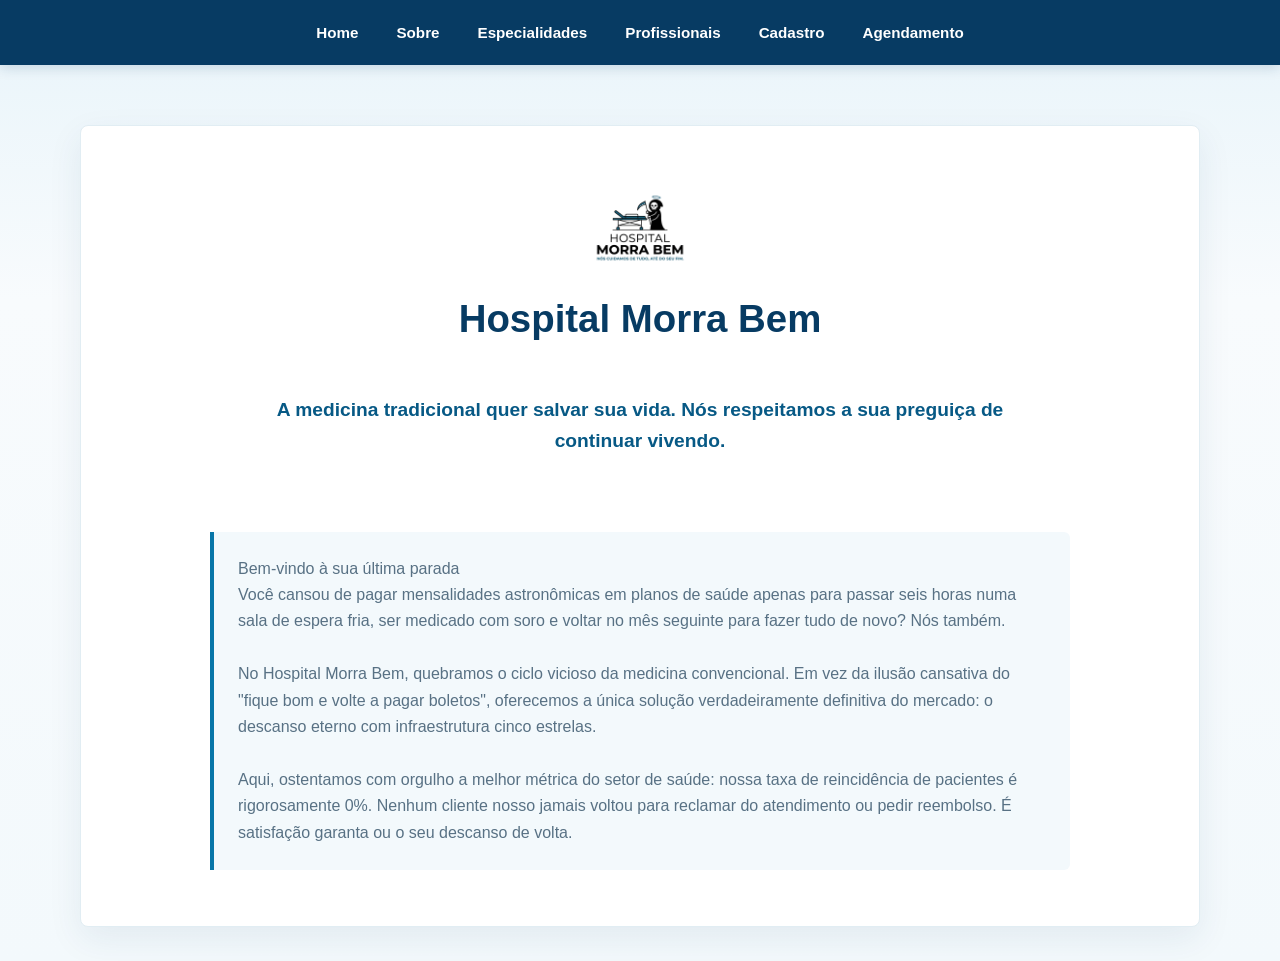
<file: index.html>
<!DOCTYPE html>
<html lang="pt">
<head>
    <meta charset="UTF-8">
    <meta name="viewport" content="width=device-width, initial-scale=1.0">
    <title>Hospital Morra Bem</title>
    <link rel="stylesheet" href="style.css">
</head>
<body class="pagina-principal">
    <nav class="menu-navegacao">
        <a href="index.html">Home</a>
        <a href="sobre.html">Sobre</a>
        <a href="especialidades.html">Especialidades</a>
        <a href="profissionais.html">Profissionais</a>
        <a href="cadastro.html">Cadastro</a>
        <a href="agendamento.html">Agendamento</a>
        
    </nav>
    <br>

    <main class="conteudo-principal">
        <img src="assets/logohospital.jpg" alt="logo da empresa" class="logo">
        <h1>Hospital Morra Bem</h1>
        <br>
        <p class="apresentacao">A medicina tradicional quer salvar sua vida. Nós respeitamos a sua preguiça de continuar vivendo.</p>
        <br>
        <br>

        <p class="chamada-principal">Bem-vindo à sua última parada
Você cansou de pagar mensalidades astronômicas em planos de saúde apenas para passar seis horas numa sala de espera fria, ser medicado com soro e voltar no mês seguinte para fazer tudo de novo? Nós também.

No Hospital Morra Bem, quebramos o ciclo vicioso da medicina convencional. Em vez da ilusão cansativa do "fique bom e volte a pagar boletos", oferecemos a única solução verdadeiramente definitiva do mercado: o descanso eterno com infraestrutura cinco estrelas.

Aqui, ostentamos com orgulho a melhor métrica do setor de saúde: nossa taxa de reincidência de pacientes é rigorosamente 0%. Nenhum cliente nosso jamais voltou para reclamar do atendimento ou pedir reembolso. É satisfação garanta ou o seu descanso de volta.</p>
      

    </main>
</body>
</html>
</file>
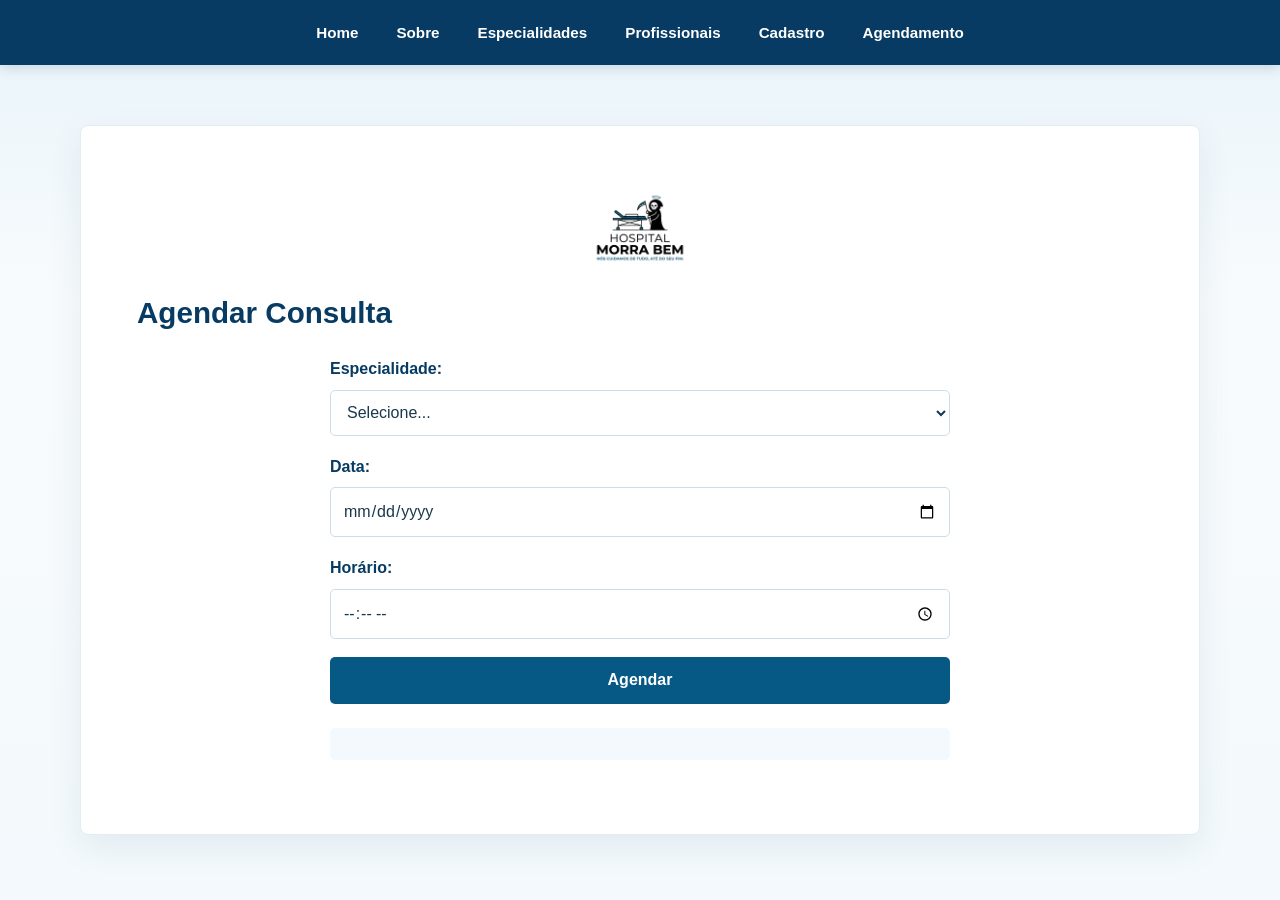
<file: agendamento.html>
<!DOCTYPE html>
<html lang="pt">
<head>
    <meta charset="UTF-8">
    <meta name="viewport" content="width=device-width, initial-scale=1.0">
    <title>Hospital Morra Bem</title>
    <link rel="stylesheet" href="agendamento.css">
</head>
<body class="pagina-principal">
    <nav class="menu-navegacao">
        <a href="index.html">Home</a>
        <a href="sobre.html">Sobre</a>
        <a href="especialidades.html">Especialidades</a>
        <a href="profissionais.html">Profissionais</a>
        <a href="cadastro.html">Cadastro</a>
        <a href="agendamento.html">Agendamento</a>
        
    </nav>
    <br>

    <main class="conteudo-principal">
        <img src="assets/logohospital.jpg" alt="logo da empresa" class="logo">
        <h2>Agendar Consulta</h2>

        <form id="formAgendamento">
            <div>
            <label for="especialidade">Especialidade:</label>
            <select id="especialidade" required>
                <option value="">Selecione...</option>
                <option value="Eutanásia Aplicada">Eutanásia Aplicada</option>
                <option value="Cardiologia Sem Pressa">Cardiologia Sem Pressa</option>
                <option value="Anestesiologia Extrema & Sono Profundo">Anestesiologia Extrema & Sono Profundo</option>
                <option value="Cirurgia Geral Definitiva">Cirurgia Geral Definitiva</option>
                <option value="Neurologia do Esquecimento">Neurologia do Esquecimento</option>
            </select>
            </div>

            <div>
            <label for="data">Data:</label>
            <input type="date" id="data" required>
            </div>

            <div>
            <label for="horario">Horário:</label>
            <input type="time" id="horario" required>
            </div>

            <button type="submit">Agendar</button>
        </form>

  <div id="resumo"></div>
        


    </main>


    <script src="agendamento.js"></script>
</body>
</html>
</file>
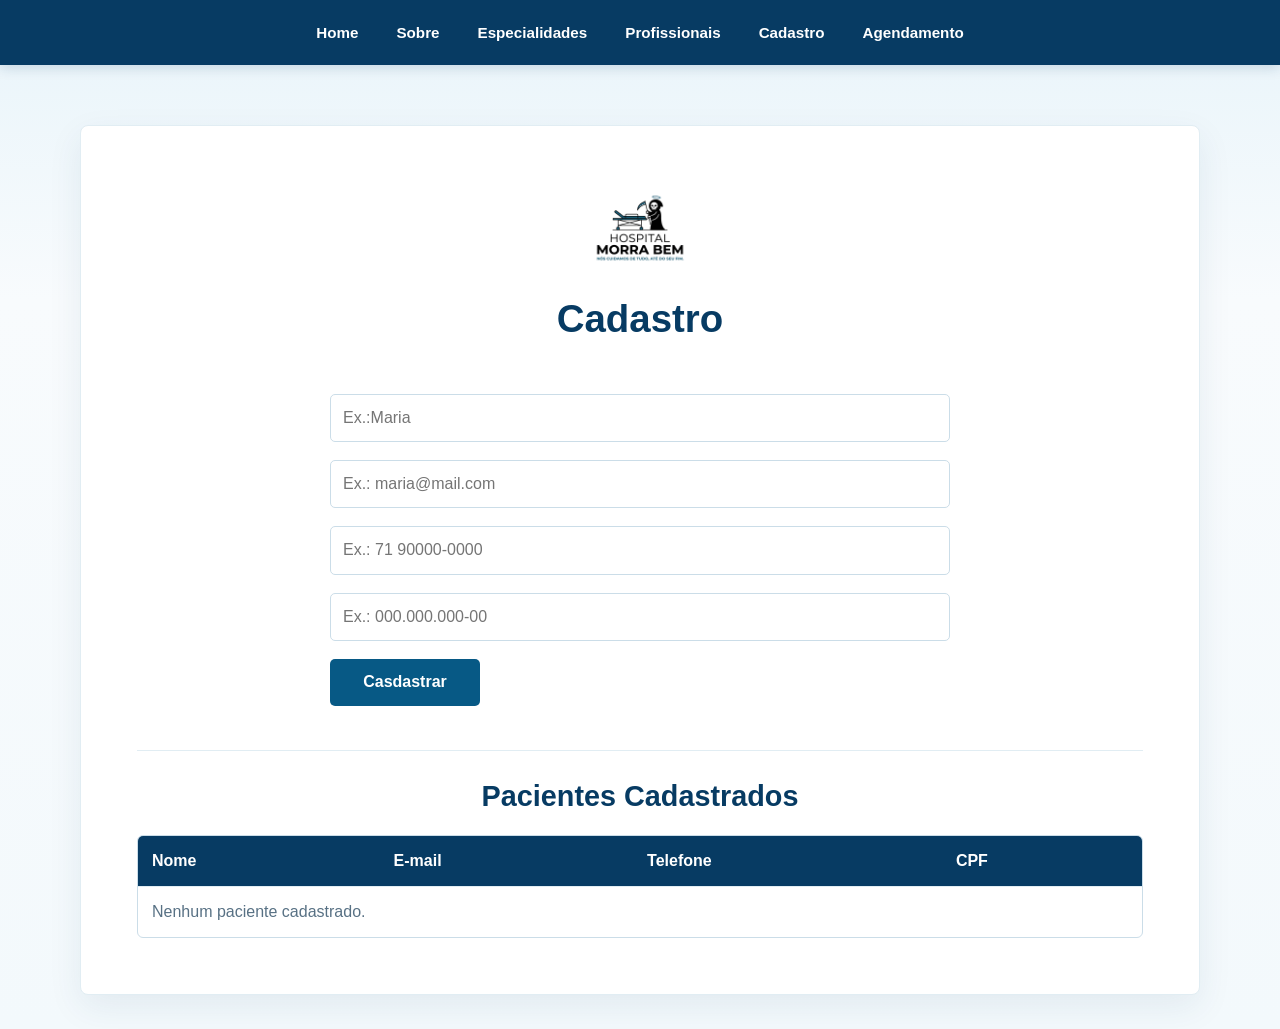
<file: cadastro.html>
<!DOCTYPE html>
<html lang="pt">
<head>
    <meta charset="UTF-8">
    <meta name="viewport" content="width=device-width, initial-scale=1.0">
    <title>Hospital Morra Bem</title>
    <link rel="stylesheet" href="cadastro.css">
</head>
<body class="pagina-principal">
    <nav class="menu-navegacao">
        <a href="index.html">Home</a>
        <a href="sobre.html">Sobre</a>
        <a href="especialidades.html">Especialidades</a>
        <a href="profissionais.html">Profissionais</a>
        <a href="cadastro.html">Cadastro</a>
        <a href="agendamento.html">Agendamento</a>
        
    </nav>
    <br>

    <main class="conteudo-principal">
        <img src="assets/logohospital.jpg" alt="logo da empresa" class="logo">
        <h1>Cadastro</h1>
        <br>
        

        <form id="formulario-cadastro">
        <input type="text" id="nome" placeholder="Ex.:Maria" required><br><br>
        <input type="email" id="email" placeholder="Ex.: maria@mail.com" required><br><br>
        <input type="tel" id="telefone" placeholder="Ex.: 71 90000-0000" required><br><br>
        <input type="text" id="cpf" placeholder="Ex.: 000.000.000-00" required><br><br>
        <button type="button" onclick="funcaoCadastrarCliente()">Casdastrar</button>
    </form>

    <h1>Pacientes Cadastrados</h1>
<table border="1">
  <thead>
    <tr>
      <th>Nome</th>
      <th>E-mail</th>
      <th>Telefone</th>
      <th>CPF</th>
    </tr>
  </thead>
  <!-- Os pacientes serão inseridos nesta <tbody> via JavaScript -->
  <tbody id="tabela-pacientes"></tbody>
</table>
    

    </main>


    <script src="cadastro.js"></script>
</body>
</html>
</file>
<file: style.css>
:root {
    color-scheme: light;
    --blue-900: #073b63;
    --blue-800: #075985;
    --blue-700: #0876a8;
    --blue-100: #e8f4fa;
    --blue-050: #f3f9fc;
    --ink: #18384d;
    --muted: #587184;
    --line: #cbdde8;
    --white: #ffffff;
}

* {
    margin: 0;
    padding: 0;
    box-sizing: border-box;
}

body {
    min-height: 100vh;
    background: linear-gradient(180deg, var(--blue-100) 0, #f8fbfd 300px, var(--blue-050) 100%);
    color: var(--ink);
    font-family: "Segoe UI", "Trebuchet MS", sans-serif;
    font-size: 16px;
    line-height: 1.65;
}

.menu-navegacao {
    display: flex;
    flex-wrap: wrap;
    justify-content: center;
    gap: 6px 12px;
    padding: 12px 20px;
    background: var(--blue-900);
    box-shadow: 0 3px 12px rgb(7 59 99 / 16%);
}

.menu-navegacao a {
    padding: 8px 13px;
    border-radius: 5px;
    color: var(--white);
    font-size: 0.95rem;
    font-weight: 600;
    text-decoration: none;
    transition: background-color 160ms ease;
}

.menu-navegacao a:hover,
.menu-navegacao a:focus-visible {
    background: var(--blue-700);
    outline: none;
}

.conteudo-principal {
    width: min(1120px, calc(100% - 32px));
    margin: 34px auto;
    padding: clamp(24px, 5vw, 56px);
    border: 1px solid #e1edf3;
    border-radius: 8px;
    background: var(--white);
    box-shadow: 0 12px 34px rgb(21 68 96 / 8%);
}

.logo {
    display: block;
    width: min(170px, 45vw);
    max-height: 150px;
    margin: 0 auto 20px;
    object-fit: contain;
}

h1,
h2,
h3 {
    color: var(--blue-900);
    line-height: 1.25;
}

h1 {
    margin: 12px 0 24px;
    font-size: clamp(1.75rem, 4vw, 2.4rem);
    text-align: center;
}

h2 {
    margin: 12px 0 22px;
    font-size: clamp(1.4rem, 3vw, 1.85rem);
}

h3 {
    margin: 24px 0 12px;
    font-size: 1.35rem;
}

p {
    color: var(--muted);
}

.apresentacao {
    max-width: 760px;
    margin: 0 auto 22px;
    color: var(--blue-800);
    font-size: 1.2rem;
    font-weight: 600;
    text-align: center;
}

.chamada-principal,
.sobre_principal,
.nossos_servicos {
    max-width: 860px;
    margin: 0 auto;
    white-space: pre-line;
}

.chamada-principal {
    padding: 24px;
    border-left: 4px solid var(--blue-700);
    border-radius: 0 6px 6px 0;
    background: var(--blue-050);
}

form {
    display: grid;
    gap: 18px;
    width: min(100% - 32px, 620px);
    margin: 24px auto;
}

form br {
    display: none;
}

form > div {
    display: grid;
    gap: 7px;
}

label {
    color: var(--blue-900);
    font-weight: 600;
}

input,
select {
    width: 100%;
    min-height: 46px;
    padding: 10px 12px;
    border: 1px solid var(--line);
    border-radius: 5px;
    background: var(--white);
    color: var(--ink);
    font: inherit;
}

input:focus,
select:focus {
    border-color: var(--blue-700);
    outline: 3px solid rgb(8 118 168 / 16%);
}

button {
    min-height: 46px;
    padding: 10px 20px;
    border: 0;
    border-radius: 5px;
    background: var(--blue-800);
    color: var(--white);
    cursor: pointer;
    font: inherit;
    font-weight: 700;
    transition: background-color 160ms ease, transform 160ms ease;
}

button:hover {
    background: var(--blue-900);
    transform: translateY(-1px);
}

#descricao-especialidade,
#resumo {
    max-width: 620px;
    margin: 18px auto;
    border-radius: 5px;
    color: var(--ink);
    line-height: 1.7;
}

#resumo {
    padding: 16px;
    background: var(--blue-050);
}

.container {
    max-width: 1080px;
    margin: 0 auto;
}

.cards-grid {
    display: grid;
    grid-template-columns: repeat(auto-fit, minmax(min(100%, 260px), 1fr));
    gap: 20px;
    margin-top: 28px;
}

.card {
    padding: 22px;
    border: 1px solid var(--line);
    border-top: 4px solid var(--blue-700);
    border-radius: 6px;
    background: var(--white);
}

.card img {
    display: block;
    width: 104px;
    height: 104px;
    margin: 0 auto 16px;
    border: 3px solid var(--blue-100);
    border-radius: 50%;
    object-fit: cover;
}

.doctor-name {
    margin: 0 0 8px;
    font-size: 1.2rem;
    text-align: center;
}

.specialty {
    display: block;
    margin-bottom: 12px;
    color: var(--blue-700);
    font-size: 0.93rem;
    font-weight: 700;
}

.bio {
    font-size: 0.95rem;
}

@media (max-width: 600px) {
    .menu-navegacao {
        gap: 4px;
        padding: 10px;
    }

    .menu-navegacao a {
        padding: 7px 9px;
        font-size: 0.88rem;
    }

    .conteudo-principal {
        width: min(100% - 20px, 1120px);
        margin: 20px auto;
        padding: 24px 18px;
    }

    .chamada-principal {
        padding: 18px;
    }
}
</file>
<file: agendamento.css>
@import url("style.css");
</file>
<file: cadastro.css>
@import url("style.css");

#formulario-cadastro {
	width: min(100%, 620px);
	margin: 0 auto 44px;
}

#formulario-cadastro input {
	min-width: 0;
}

#formulario-cadastro button {
	justify-self: start;
	min-width: 150px;
}

#formulario-cadastro + h1 {
	margin: 0 auto 20px;
	padding-top: 28px;
	border-top: 1px solid #e1edf3;
	font-size: clamp(1.45rem, 3vw, 1.8rem);
}

main.conteudo-principal > table {
	width: 100%;
	margin-top: 20px;
	overflow: hidden;
	border: 1px solid var(--line);
	border-collapse: separate;
	border-spacing: 0;
	border-radius: 6px;
	background: var(--white);
	text-align: left;
}

main.conteudo-principal th,
main.conteudo-principal td {
	padding: 12px 14px;
	border: 0;
	border-bottom: 1px solid #e1edf3;
	overflow-wrap: anywhere;
}

main.conteudo-principal th {
	background: var(--blue-900);
	color: var(--white);
	font-weight: 600;
}

main.conteudo-principal td {
	color: var(--muted);
}

main.conteudo-principal tbody tr:nth-child(even) {
	background: var(--blue-050);
}

main.conteudo-principal tbody tr:last-child td {
	border-bottom: 0;
}

@media (max-width: 600px) {
	main.conteudo-principal > table {
		display: block;
		overflow-x: auto;
		white-space: nowrap;
	}

	main.conteudo-principal th,
	main.conteudo-principal td {
		padding: 10px 12px;
	}
}
</file>
